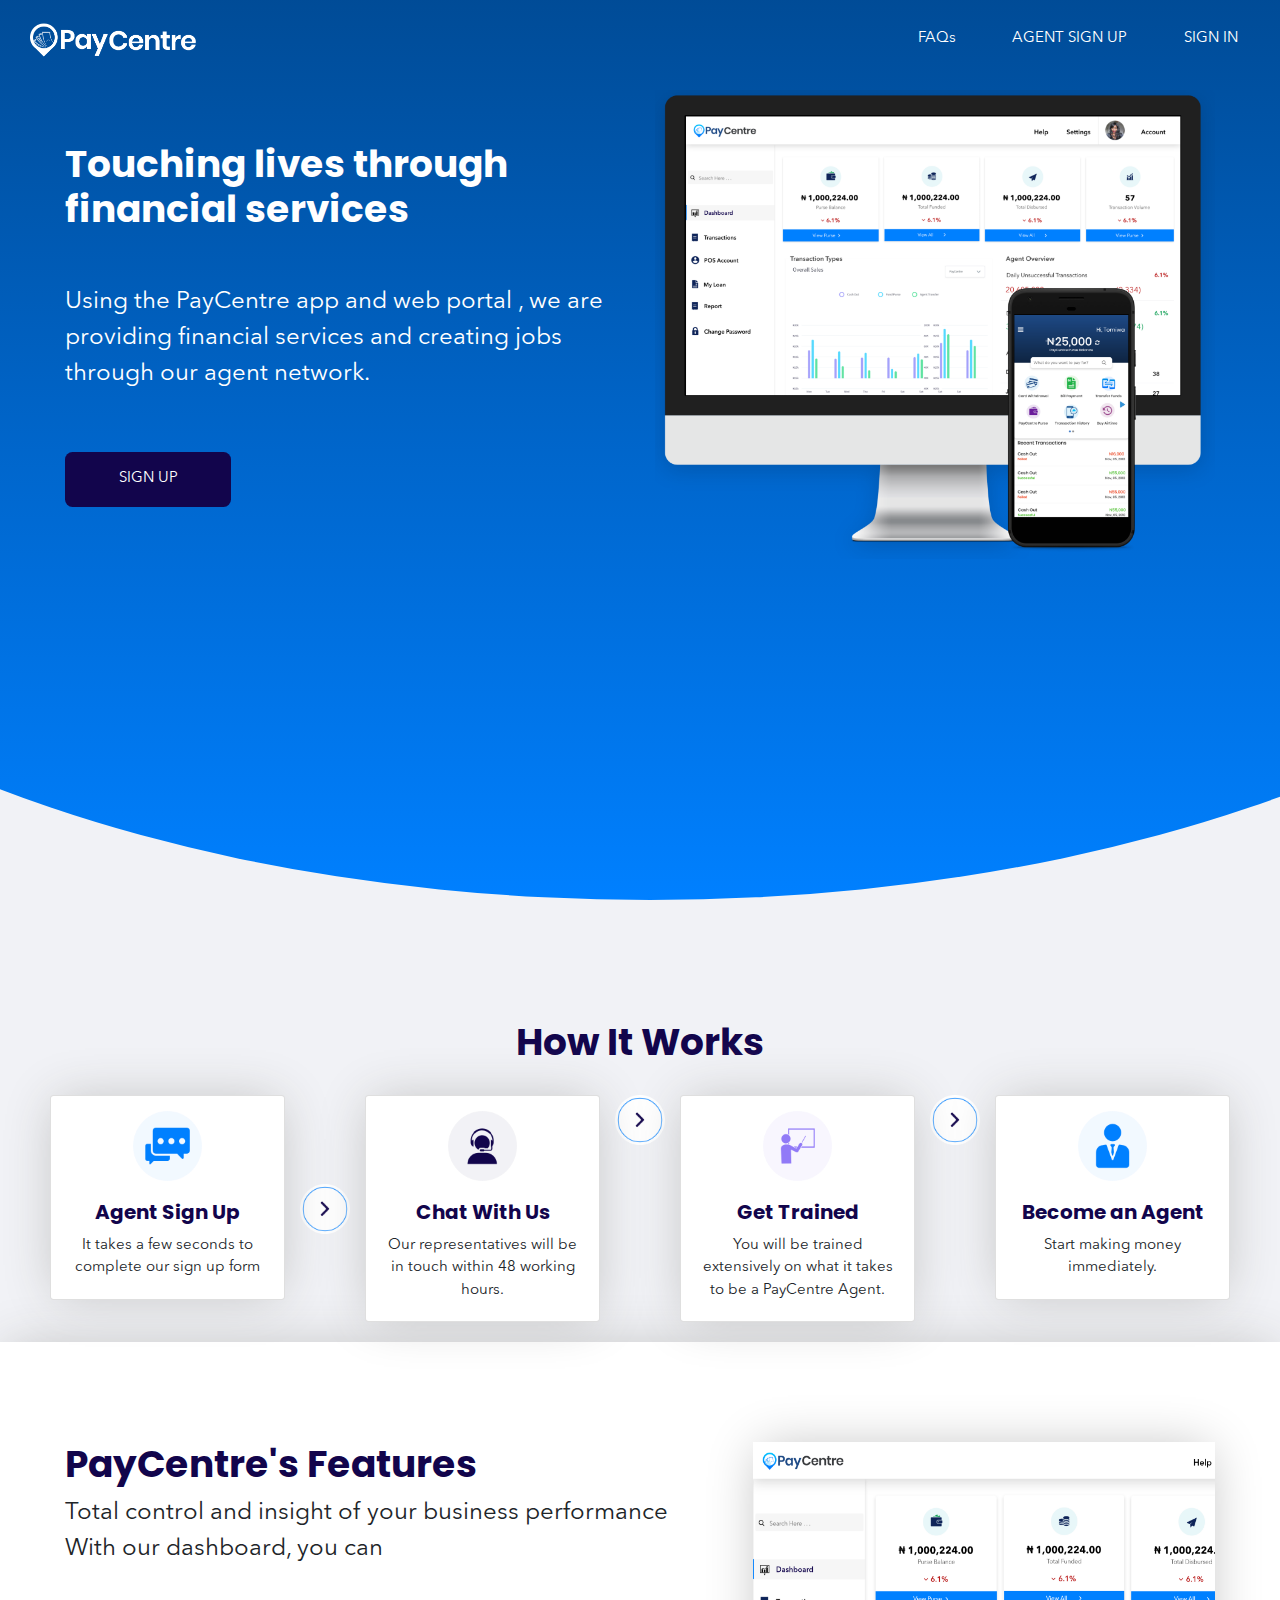
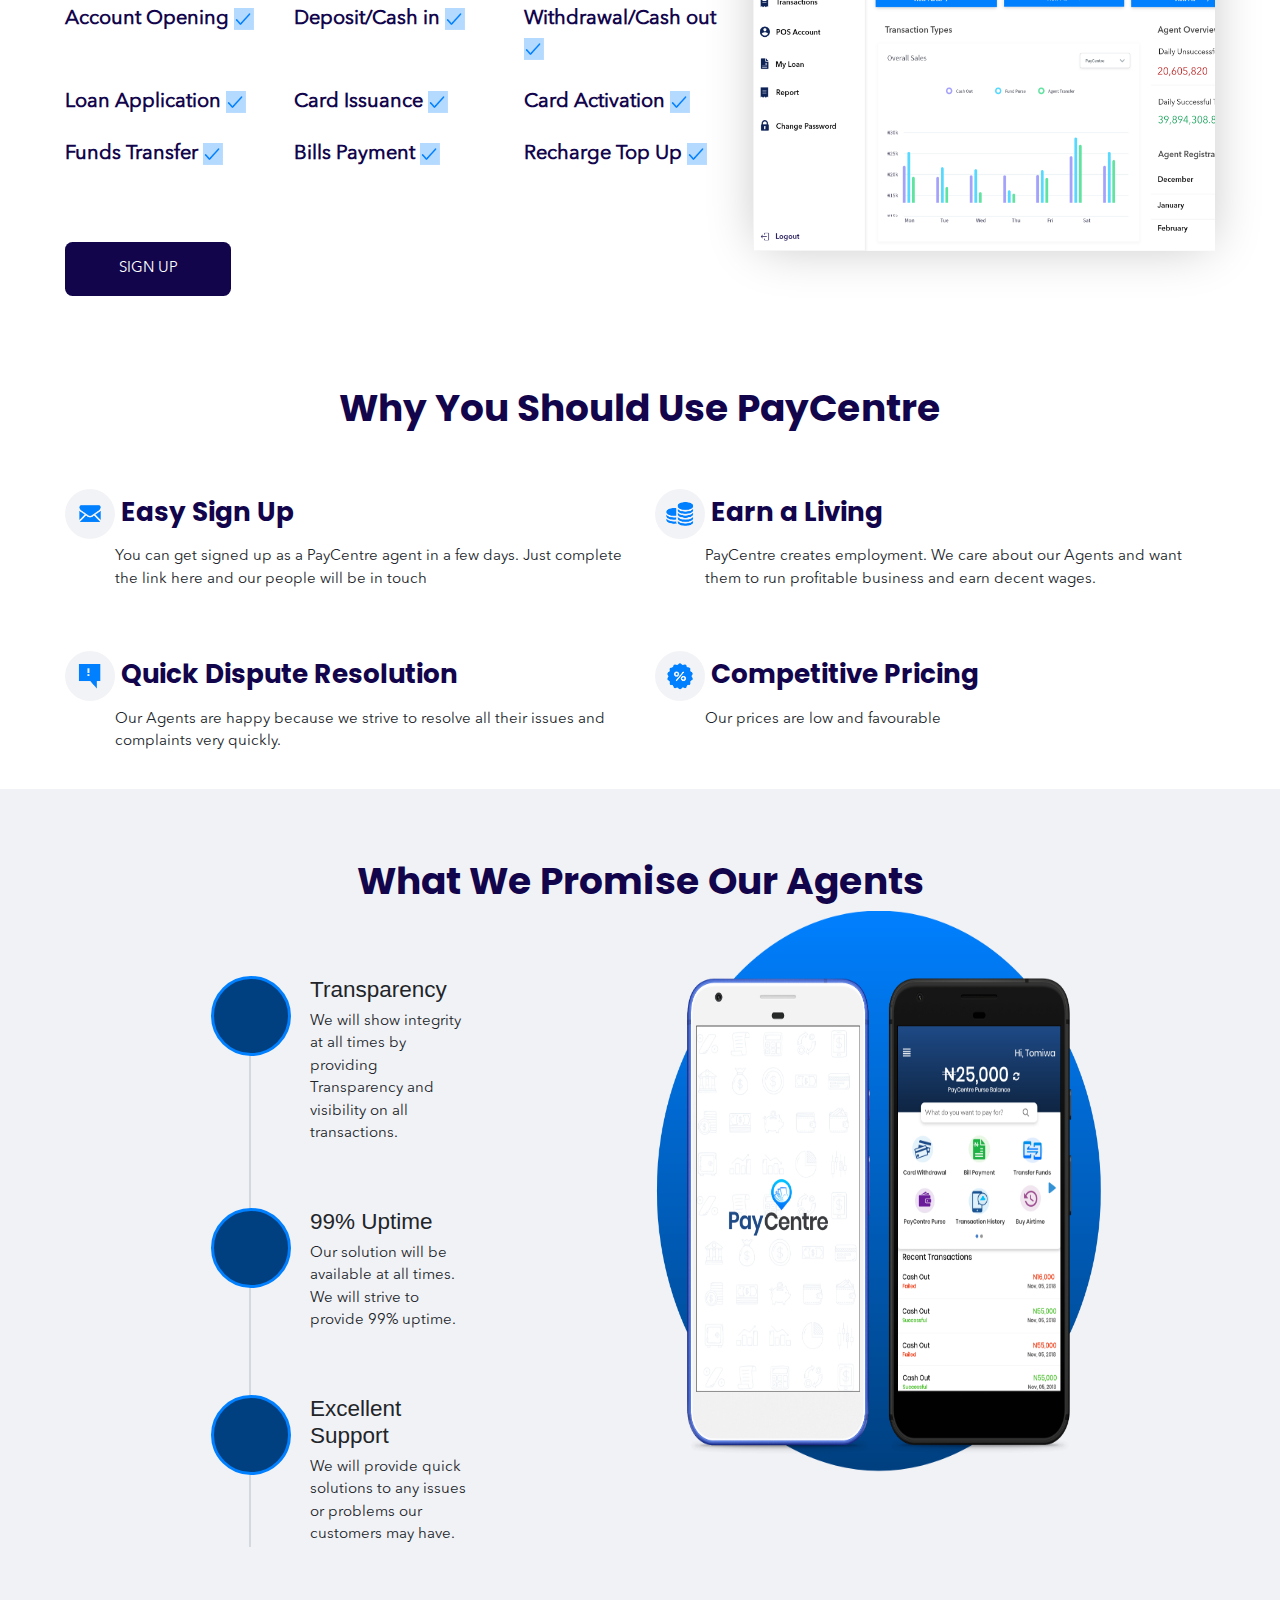
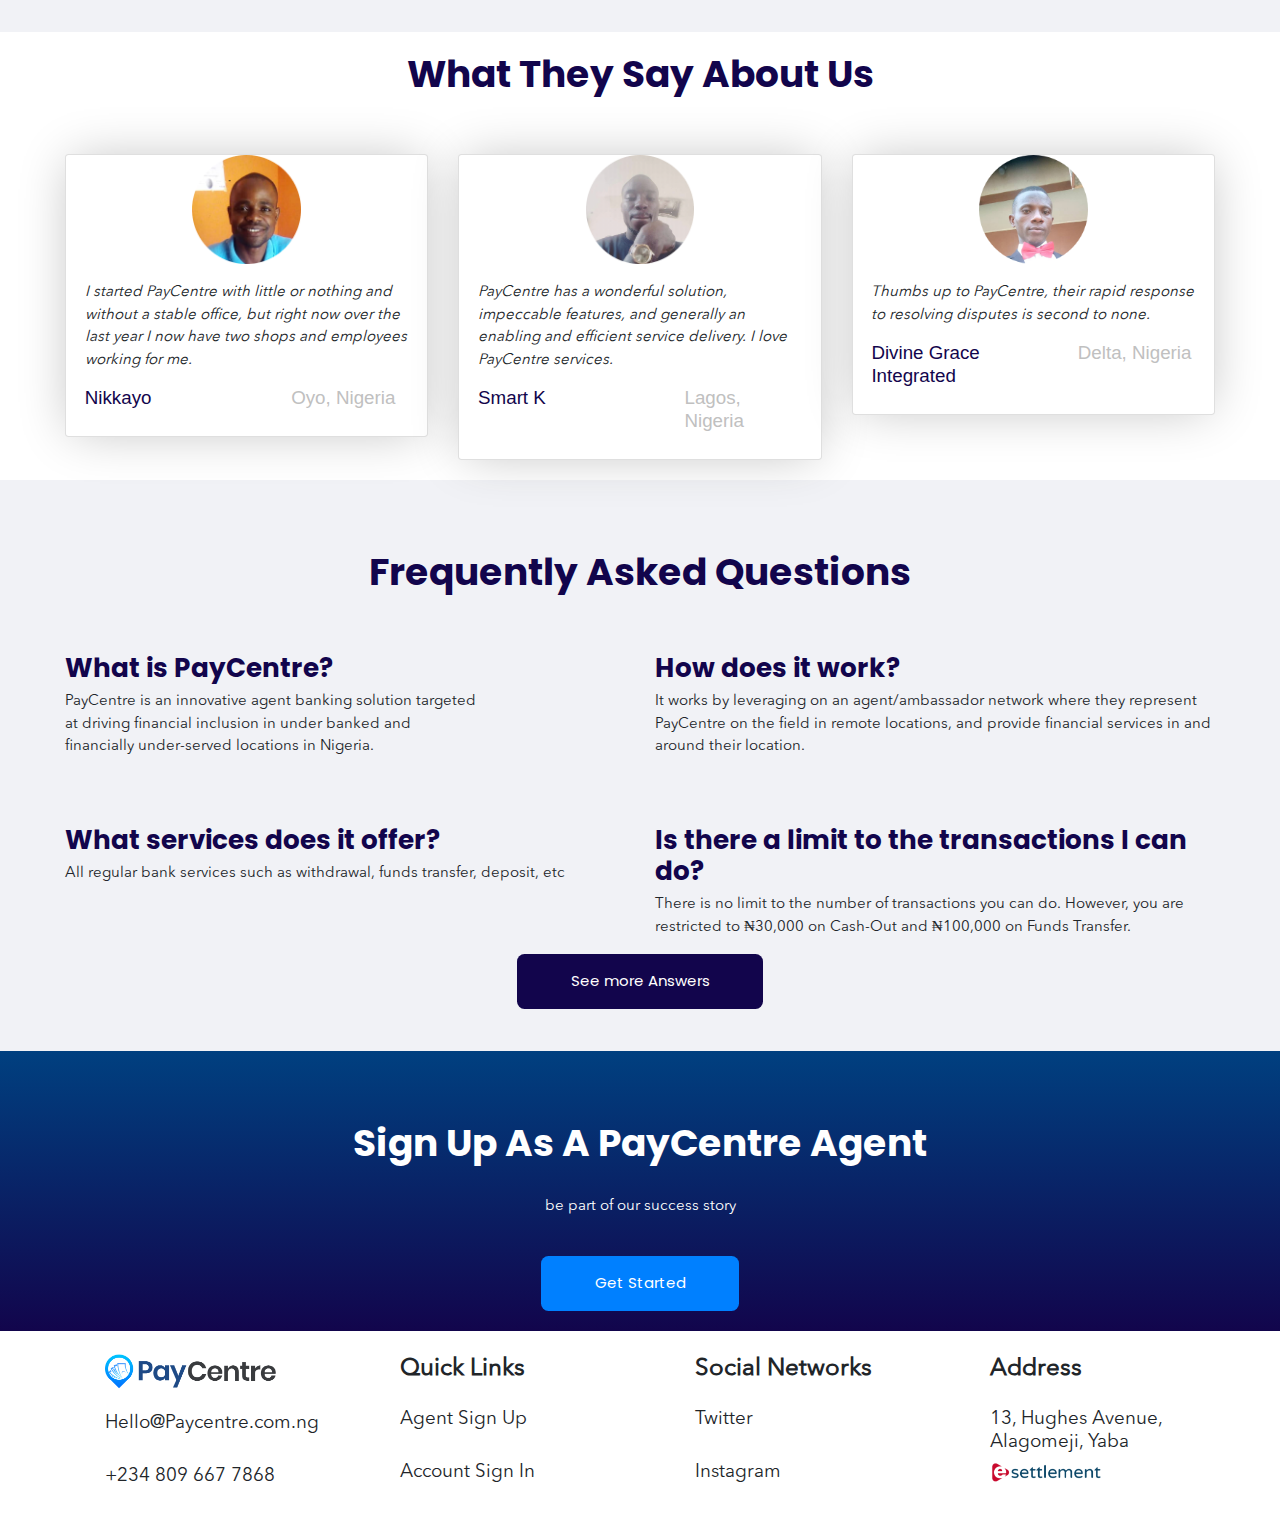
<file: index.html>
<!DOCTYPE html>
<html>

<head>
    <meta charset="utf-8" />
    <meta http-equiv="X-UA-Compatible" content="IE=edge">
    <title>PayCentre Africa</title>
    <meta name="viewport" content="width=device-width, initial-scale=1">
    <link rel="stylesheet" type="text/css" media="screen" href="css/style2.css" />
    <link rel="stylesheet" type="text/css" media="screen" href="css/bootStrap1.css" />
    <link rel="stylesheet" type="text/css" media="screen" href="css/responsive.css" />
    <script src="js/jQuery.js"></script>
    <script src="js/main.js"></script>
    <script src="https://stackpath.bootstrapcdn.com/bootstrap/4.2.1/js/bootstrap.min.js" integrity="sha384-B0UglyR+jN6CkvvICOB2joaf5I4l3gm9GU6Hc1og6Ls7i6U/mkkaduKaBhlAXv9k"
        crossorigin="anonymous"></script>
    <link href="https://fonts.googleapis.com/css?family=Poppins" rel="stylesheet">
    <link rel="stylesheet" href="https://use.fontawesome.com/releases/v5.6.3/css/all.css" integrity="sha384-UHRtZLI+pbxtHCWp1t77Bi1L4ZtiqrqD80Kn4Z8NTSRyMA2Fd33n5dQ8lWUE00s/"
        crossorigin="anonymous">


</head>

<body>
    <header class="header">
        <div class="container-fluid">
            <nav class="navbar navbar-expand-lg navbar-light mainNav py-0 ">
                <a class="logo hidden navbar-brand" href="index.html">
                    <img src="assets/wlogo.png" height="40px" alt="PayCentre">
                </a>
                <a class="logo2 hidden navbar-brand" href="index.html">
                    <img src="assets/blogo.png" height="40px" alt="PayCentre">
                </a>
                <!-- <a class="navbar-brand" href="#">PayCentre</a> -->
                <button class="navbar-toggler" type="button" data-toggle="collapse" data-target="#navbarNav"
                    aria-controls="navbarNav" aria-expanded="false" aria-label="Toggle navigation">
                    <span class="navbar-toggler-icon"></span>
                </button>
                <div class="collapse navbar-collapse" id="navbarNav">
                    <ul class="ave navbar-nav ml-auto">
                        <li class="nav-item scroll py-0"><a class="btn " href="faq.html">FAQs</a></li>
                        <li class="nav-item scroll py-0"><a class="btn " href="signup.html">AGENT SIGN UP</a></li>
                        <li class="nav-item scroll py-0"><a class="btn " href="#" href="#">SIGN
                                IN</a></li>
                    </ul>
                </div>
            </nav>
    </header>
    <!-- /.navbar -->



    <section class="first">
        <div class="container-fluid">
            <div class="row">
                <div class="col left vc" style="color: #fff">
                    <h1 class="pop left bo">
                        Touching lives through financial services
                    </h1>
                    <br />
                    <br />
                    <p class="c ave"> Using the PayCentre app and web portal , we are providing financial services and
                        creating jobs
                        through our agent network.</p>
                    <br />
                    <br />
                    <a href="signup.html" class="btn ave lpad btn-lg  role=" button" style="background-color:#12054c; color: #fff;">SIGN
                        UP</a>
                </div>
                <div class="col">
                    <img src="assets/mac.png" alt="Smiley face" height="100%" width="100%">
                </div>
            </div>
        </div>
    </section>
    <section id="sec">
        <dijk. lass="container-fluid">
            <div class="cen pad">
                <h1 class="pad pop blu bo">How It Works</h1>
                <br />
                <div class="row">
                    <div class="col">
                        <div class="card box">
                            <img src="assets/1 (10).png" class="card-img-top " style="margin-top:15px;" alt="...">
                            <div class="card-body">
                                <h5 class="card-title blu pop b">Agent Sign Up</h5>
                                <p class="card-text">It takes a few seconds to complete our sign up form </p>
                            </div>
                        </div>
                    </div>
                    <img src="assets/arrow.png" class="vc" height="50px" alt="...">
                    <div class="col">
                        <div class="card box">
                            <img src="assets/1 (9).png" style="margin-top:15px" class="card-img-top" alt="...">
                            <div class="card-body">
                                <h5 class="card-title blu b pop">Chat With Us</h5>
                                <p class="card-text">Our representatives will be in touch within 48 working hours.</p>
                            </div>
                        </div>
                    </div>
                    <img src="assets/arrow.png" class="" height="50px" alt="...">
                    <div class="col">
                        <div class="card box">
                            <img src="assets/1 (7).png" style="margin-top:15px" class="card-img-top" alt="...">
                            <div class="card-body">
                                <h5 class="card-title blu pop b">Get Trained </h5>
                                <p class="card-text">You will be trained extensively on what it takes to be a PayCentre
                                    Agent.</p>
                            </div>
                        </div>
                    </div>
                    <img src="assets/arrow.png" class="" height="50px" alt="...">

                    <div class="col">
                        <div class="card box">
                            <img src="assets/1 (8).png" style="margin-top:15px" class="card-img-top" alt="...">
                            <div class="card-body">
                                <h5 class="card-title blu pop b">Become an Agent</h5>
                                <p class="card-text">Start making money immediately.</p>
                            </div>
                        </div>
                    </div>
                </div>
            </div>
            </div>
    </section>

    <section class="white lpad pad box">
        <div class="container-fluid  ">
            <div class="row pad">
                <div class="col-7 left mr-auto">
                    <h1 class="pop blu bo">PayCentre's Features</h1>
                    <p class="c ave">

                        Total control and insight of your business performance<br />
                        With our dashboard, you can
                    </p>
                    <br />

                    <div class="row blu ave">
                        <div class="col b">Account Opening <img src="assets/check.png" alt="Smiley face" height="22"
                                width="20"></div>
                        <div class="col b">Deposit/Cash in <img src="assets/check.png" alt="Smiley face" height="22"
                                width="20"></div>
                        <div class="col b">Withdrawal/Cash out <img src="assets/check.png" alt="Smiley face" height="22"
                                width="20"></div>
                    </div>
                    <br />

                    <div class="row blu ave">
                        <div class="col b">Loan Application <img src="assets/check.png" alt="Smiley face" height="22"
                                width="20"></div>
                        <div class="col b">Card Issuance <img src="assets/check.png" alt="Smiley face" height="22"
                                width="20"></div>
                        <div class="col b">Card Activation <img src="assets/check.png" alt="Smiley face" height="22"
                                width="20"></div>
                    </div>
                    <br />

                    <div class="row blu ave">
                        <div class="col b">Funds Transfer <img src="assets/check.png" alt="Smiley face" height="22"
                                width="20"></div>
                        <div class="col b">Bills Payment <img src="assets/check.png" alt="Smiley face" height="22"
                                width="20"></div>
                        <div class="col b">Recharge Top Up <img src="assets/check.png" alt="Smiley face" height="22"
                                width="20"></div>
                    </div>
                    <br />
                    <a href="signup.html" class=" "> <button type="button" class="btn btn-lg ave" style="background-color:#12054c; color: #fff; margin-top: 50px">SIGN
                            UP</button>
                    </a>
                    <br />
                </div>
                <div class="col-5">
                    <img src="assets/half.png" class="box" alt="Smiley face" height="90%" width="100%">
                </div>
            </div>
        </div>
    </section>
    <section class="sec white">
        <div class="container-fluid">
            <h1 class="pad cen blu pop bo">Why You Should Use PayCentre</h1>
            <div class="row pad">
                <div class="col mr-auto">
                    <h3 class="pop blu bo">
                        <img src="assets/1 (2).png" class="" height="50px" alt="...">
                        Easy Sign Up
                    </h3>
                    <p class="lmar">You can get signed up as a PayCentre agent in a few days. Just complete
                        the link here <add link>
                            and our people will be in touch</p>
                </div>
                <div class="col">
                    <h3 class="pop blu bo">
                        <img src="assets/1 (11).png" class="" height="50px" alt="...">
                        Earn a Living
                    </h3>
                    <p class="lmar">PayCentre creates employment. We care about our Agents and want them to run
                        profitable business
                        and earn decent wages.</p>
                </div>
            </div>
            <br />
            <br />
            <div class="row">
                <div class="col mr-auto">
                    <h3 class="pop blu bo">
                        <img src="assets/1 (1).png" class="" height="50px" alt="...">
                        Quick Dispute Resolution
                    </h3>
                    <p class="lmar">Our Agents are happy because we strive to resolve all their issues and complaints
                        very quickly.</p>
                </div>
                <div class="col">
                    <h3 class="pop blu bo">
                        <img src="assets/1 (12).png" class="" height="50px" alt="...">
                        Competitive Pricing
                    </h3>
                    <p class="lmar">Our prices are low and favourable</p>
                </div>
            </div>
        </div>
    </section>
    <section>
        <div class="container-fluid ">
            <h1 class="cen pad blu pop bo">What We Promise Our Agents</h1>
            <div class="row">
                <div class="col">
                    <div class="container mt-5 mb-5">
                        <div class="row">
                            <div class="col-md-6 offset-md-3">
                                <ul class="timeline">
                                    <li>
                                        <h4>Transparency</h4>

                                        <p>We will show integrity at all times by providing Transparency and visibility
                                            on all transactions.</p>
                                    </li>
                                    <br />
                                    <li>
                                        <h4>99% Uptime</h4>
                                        <p>Our solution will be available at all times. We will strive to provide 99%
                                            uptime.</p>
                                    </li>
                                    <br />
                                    <li>
                                        <h4>Excellent Support</h4>
                                        <p>We will provide quick solutions to any issues or problems our customers may
                                            have.</p>
                                    </li>
                                </ul>
                            </div>
                        </div>
                    </div>

                </div>
                <div class="col">
                    <img src="assets/1 (1a).png" alt="Smiley face" height="80%" width="80%">
                </div>
            </div>
        </div>
    </section>
    <section class="sec white">
        <div class="container-fluid">
            <h1 class="cen blu pop bo">What They Say About Us</h1>
            <div class="row pad">
                <div class="col">
                    <div class="card box">
                        <img src="assets/1 (3).png" class="card-img-top" alt="..." height="20%" width="20%">
                        <div class="card-body">
                            <p class="card-text italic">I started PayCentre with little or nothing and without a stable
                                office, but right now over the last year I now have two shops and employees working for
                                me.</p>
                            <div class="row">
                                <div class="blu col-md-5 mr-auto">
                                    <h5>Nikkayo </h5>
                                </div>
                                <div class="col-md-5 grey">
                                    <h5>Oyo, Nigeria</h5>
                                </div>
                            </div>
                        </div>
                    </div>
                </div>
                <div class="col">
                    <div class="card box">
                        <img src="assets\1 (4)a.png" class="card-img-top" alt="..." height="20%" width="20%">
                        <div class="card-body">
                            <p class="card-text italic">PayCentre has a wonderful solution, impeccable features, and
                                generally an enabling and efficient service delivery. I love PayCentre services.</p>
                            <div class="row">
                                <div class="blu col-md-5 mr-auto">
                                    <h5>Smart K</h5>
                                </div>
                                <div class="col-md-5 grey">
                                    <h5>Lagos, Nigeria</h5>
                                </div>
                            </div>
                        </div>
                    </div>
                </div>
                <div class="col">
                    <div class="card box">
                        <img src="assets/1 (6).png" class="card-img-top" alt="..." height="20%" width="20%">
                        <div class="card-body">
                            <p class="card-text italic">Thumbs up to PayCentre, their rapid response to resolving
                                disputes is second to none.</p>
                            <div class="row">
                                <div class="blu col-md-5 mr-auto">
                                    <h5>Divine Grace Integrated</h5>
                                </div>
                                <div class="col-md-5 grey">
                                    <h5>Delta, Nigeria</h5>
                                </div>
                            </div>
                        </div>
                    </div>
                </div>

            </div>
        </div>
    </section>
    <section ">
        <div class=" container-fluid cen pad ">
            <h1 class=" cen blu pop bo">Frequently
        Asked
        Questions</h1>
        <div class="row pad left">
            <div class="col-6 rpadd">
                <h3 class="blu pop bo">What is PayCentre?</h3>
                <p>PayCentre is an innovative agent banking solution targeted at driving financial inclusion in under
                    banked and financially under-served locations in Nigeria.</p>
            </div>
            <div class="col">
                <h3 class="blu pop bo">How does it work?</h3>
                <p>It works by leveraging on an agent/ambassador network where they represent PayCentre on the field in
                    remote locations, and provide financial services in and around their location. </p>
            </div>
        </div>
        <div class="row pad left">

            <div class="col-6">
                <h3 class="blu pop bo">What services does it offer?</h3>
                <p>
                    All regular bank services such as withdrawal, funds transfer, deposit, etc
                </p>
            </div>
            <div class="col">
                <h3 class="blu pop bo">
                    Is there a limit to the transactions I can do?
                </h3>
                <p>
                    There is no limit to the number of transactions you can do. However, you are restricted to ₦30,000
                    on Cash-Out and ₦100,000 on Funds Transfer.
                </p>
            </div>
        </div>
        <a href="/faq.html" class="bo"> <button type="button" class="btn btn-lg pop " style="background-color:#12054c; color: #fff;">See
                more Answers</button>
        </a>
        </div>
        <br />
    </section>
    <section class="blue">
        <div class="container-fluid cen">
            <h1 class="cen pad pop bo">Sign Up As A PayCentre Agent</h1>
            <br />
            <p> be part of our success story</p>
            <br />
            <a href="signup.html" class="bo"> <button type="button" class="btn btn-lg pop b" style="background-color:#0080ff; color: #fff;">Get
                    Started</button>
            </a>
        </div>
    </section>
    <section class="footer white">
        <div class="container-fluid">
            <div class="row">
                <div class="col">
                    <ul style="list-style-type:none;">
                        <li><img src="assets/blogo.png" height="40px" alt="PayCentre">
                        </li>
                        <br />
                        <h5>
                            <li class="ave">Hello@Paycentre.com.ng</li>
                        </h5>
                        <br />
                        <h5>
                            <li class="ave">+234 809 667 7868</li>
                        </h5>
                    </ul>
                </div>
                <div class="col">
                    <ul style="list-style-type:none;">
                        <li class="b c ave">Quick Links</li>
                        <br />
                        <h5>
                            <li class=" ave">Agent Sign Up</li>
                        </h5>
                        <br />
                        <h5>
                            <li class=" ave">Account Sign In</li>
                        </h5>
                    </ul>
                </div>
                <div class="col">
                    <ul style="list-style-type:none;">
                        <li class="b c ave">Social Networks</li>
                        <br />
                        <h5>
                            <li class=" ave">Twitter</li>
                        </h5>
                        <br />

                        <h5>
                            <li class=" ave">Instagram</li>
                        </h5>
                    </ul>
                </div>
                <div class="col">
                    <ul style="list-style-type:none;">
                        <li class="b c ave">Address</li>
                        <br />
                        <h5>
                            <li class=" ave">13, Hughes Avenue, Alagomeji, Yaba</li>
                        </h5>
                        <h5>
                            <li class="ave"><img src="assets/1 (2a).png" alt="Smiley face" height="50%" width="50%">
                            </li>
                        </h5>
                    </ul>
                </div>
            </div>
        </div>
    </section>
    <script>
        $(window).on('scroll', function () {
            if ($(window).scrollTop() > 40) {
                $("header").addClass('fixedHeader animated fadeInUp');
            } else {
                $("header").removeClass('fixedHeader animated fadeInUp');
            }
        });
    </script>
</body>

</html>
</file>
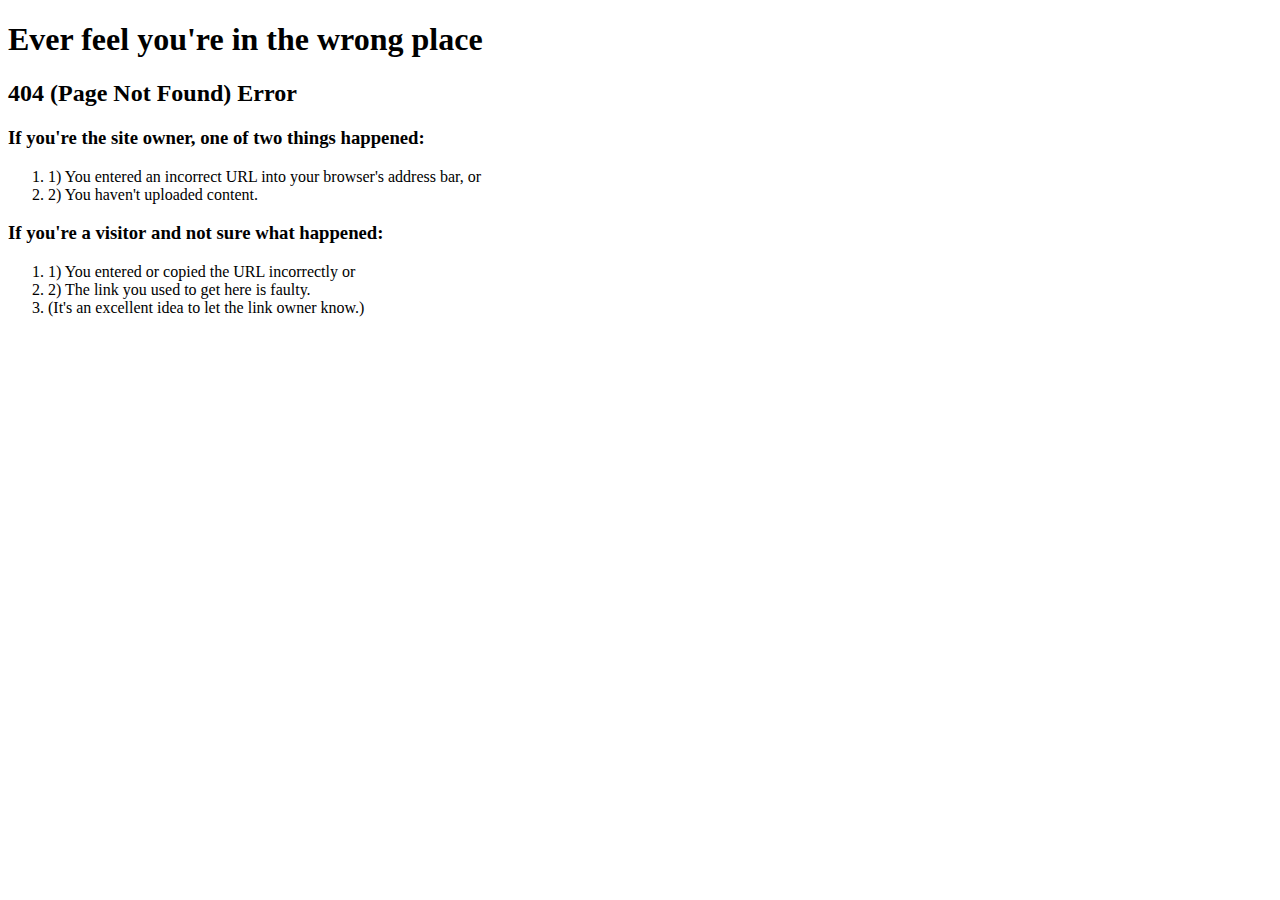
<file: js/css/overlays/02.html>
<!DOCTYPE html PUBLIC "-//W3C//DTD XHTML 1.0 Transitional//EN" "http://www.w3.org/TR/xhtml1/DTD/xhtml1-transitional.dtd">
<html xmlns="http://www.w3.org/1999/xhtml">

<head>
<meta http-equiv="Content-Type" content="text/html; charset=utf-8" />
<title>404 (Page Not Found) Error - Ever feel like you're in the wrong place?</title>

<link href="http://p3nlhclust404.shr.prod.phx3.secureserver.net/SharedContent/404-etc-styles.css" rel="stylesheet" type="text/css" media="screen" />

</head>

<body>

        <div class="body-404">
                <h1>
                        <span>Ever feel you're in the wrong place</span>
                </h1>

                <div class="info-container">
                        <div class="inner-border clear-fix">
                                <h2 class="info-top">
                                        404 (Page Not Found) Error
                                </h2>

                                <div class="site-owner-404">
                                        <h3>If you're the <strong>site owner,</strong> one of two things happened:</h3>
                                        <ol>
                                                <li>
                                                        1) You entered an incorrect URL into your browser's address bar, or
                                                </li>
                                                <li>
                                                        2) You haven't uploaded content.
                                                </li>
                                        </ol>
                                </div>

                                <div class="site-visitor-404">
                                        <h3>If you're a <strong>visitor</strong> and not sure what happened:</h3>
                                        <ol>
                                                <li>
                                                        1) You entered or copied the URL incorrectly or
                                                </li>
                                                <li>
                                                        2) The link you used to get here is faulty.
                                                </li>
                                                <li class="last">
                                                        (It's an excellent idea to let the link owner know.)
                                                </li>
                                        </ol>
                                </div>
                        </div>
                </div>
        </div>

</body>
</html>
</file>
<file: css/style2.css>
/* @font-face {
    font-family: AnenirNext;
    src: url(fonts/AvenirNextLTPro-It.otf);
    font-style: italic;

} */

@font-face {
    font-family: AnenirNext;
    src: url(fonts/AvenirNextLTPro-Regular.otf);
}

/* @font-face {
    font-family: AnenirNext;
    src: url(fonts/AvenirNextLTPro-Bold.otf);
    font-weight: bold;
} */

.trans {
    background-color: transparent;
    color: #fff;
}

.fit {
    padding-right: 0px;
    padding-left: 0px;
    margin-right: 0px;
    margin-left: 0px;
}

.pad {
    padding-top: 50px;
}

.rpadd {
    padding-right: 164px !important;

}

html,
body {
    height: 100%;
    background-color: #f1f2f6;
    font-size: 15px;
}

.padd {
    padding-left: 80px;
    padding-right: 80px;
}

h1 {
    font-family: 'Poppins', sans-serif;
    font-weight: bold;
    font-size: 26px;
}

.first {
    position: relative;
    overflow: hidden;
    height: 100%;
    padding-top: 90px;
    background-color: #f1f2f6;

}

.first::before {
    border-radius: 100%;
    position: absolute;
    background-image: linear-gradient(#004080, #0080ff);
    right: -450px;
    left: -430px;
    top: -200px;
    content: '';
    bottom: 0
}

/* .first {
    height: 100vh;
    min-height: 400px;
    background-size: cover;
    background-image: linear-gradient(#004080, #0080ff);
    background-color: #f1f2f6;
    background-position: top center;
    border-bottom-left-radius: 35%;
    padding-top: 100px;
} */

.fir {
    height: 20vh;
    min-height: 400px;
    background-size: cover;
    background-image: linear-gradient(#004080, #0080ff);
    background-position: top center;
    border-bottom-left-radius: 30%;
    padding-top: 50px;
}



.affix {
    background-color: #0080ff;
    -webkit-transition: padding 0.2s ease-out;
    -moz-transition: padding 0.2s ease-out;
    -o-transition: padding 0.2s ease-out;
    transition: padding 0.2s ease-out;
}

@media (min-width:768px) {
    .affix-top {
        /* navbar style at top */
        background-color: transparent;
        border-color: transparent;
        padding: 15px;
        -webkit-transition: all 0.5s ease;
        -moz-transition: all 0.5s ease;
        -o-transition: all 0.5s ease;
        transition: all 0.5s ease;
    }
}

nav .navbar-nav .nav-link,
nav .navbar-brand {
    color: white;
}

section {
    padding-top: 20px;
    padding-bottom: 20px;
    padding-left: 50px;
    padding-right: 50px;
}

.left {
    text-align: left;
}

.cen {
    text-align: center;
    align-items: center;
}

.white {
    background-color: #fff;
}

h5 {
    font-family: 'Poppins', sans-serif;
    font-weight: extra-bold;
}

.blue {
    background-image: linear-gradient(#004080, #12054c);
    color: #fff;

}

.sec {
    /* height: calc(50% - 70px);
    height: 80vh; */
}

.blu {
    color: #12054c;
}

.grey {
    color: #C0C0C0;
}

.box {
    -webkit-box-shadow: 0px 0px 49px -6px rgba(192, 192, 192, 1);
    -moz-box-shadow: 0px 0px 49px -6px rgba(192, 192, 192, 1);
    box-shadow: 0px 0px 49px -6px rgba(192, 192, 192, 1);
}

.mar {
    margin: 0 10px 0 10px;
}

.pop {
    font-style: bold;
    font-family: 'Poppins', sans-serif;
}

.ave,
p {
    font-family: AnenirNext;
}

.italic {
    font-family: AnenirNext;
    font-style: italic;
}


/* timelin */

ul.timeline {
    list-style-type: none;
    position: relative;
}

ul.timeline:before {
    content: '';
    background: #d4d9df;
    display: inline-block;
    position: absolute;
    left: 29px;
    width: 2px;
    height: 100%;
    z-index: 400;
}

ul.timeline>li {
    margin: 20px 0;
    padding-left: 50px;
}

ul.timeline>li:before {
    content: ' ';
    background: #004080;
    display: inline-block;
    position: absolute;
    border-radius: 50%;
    border: 3px solid #0080ff;
    left: -9px;
    width: 80px;
    height: 80px;
    z-index: 400;
}

.b {
    font-weight: bold;
    font-size: 20px;
}

.c {
    font-size: 24px;
}

/**Header**/
.header {
    position: absolute;
    left: 0;
    right: 0;
    top: 0;
    width: 100%;
    z-index: 3;
    padding: 15px 0;
}

.header.fixedHeader {
    position: fixed;
    left: 0;
    top: 0;
    width: 100%;
    background: #fff;
    box-shadow: 1px 1px 3px rgba(0, 0, 0, 0.2);
    z-index: 99;
}

.header .logo2 {
    display: none;

}

.header.navbar-light .navbar-toggler-icon {
    background-image: url("data:image/svg+xml;charset=utf8,%3Csvg viewBox='0 0 30 30' xmlns='http://www.w3.org/2000/svg'%3E%3Cpath stroke='rgba(255, 255, 255, 0.5)' stroke-width='2' stroke-linecap='round' stroke-miterlimit='10' d='M4 7h22M4 15h22M4 23h22'/%3E%3C/svg%3E")
}

.header.fixedHeader .logo {
    display: none;
}

.header.fixedHeader .logo2 {
    display: block !important;
}

.header.fixedHeader .mainNav ul li a {
    color: #000;
}

.mainNav {}

.mainNav ul {}

.mainNav ul li {
    display: inline-block;
    margin-left: 32px;
}

.mainNav ul li a {
    color: #fff;
    line-height: .5;
    /* font-size: 17px; */
}

.mainNav ul li.active a {
    color: #007bff !important;
}

.mainNav ul li a:hover {
    color: #007bff !important;
}

.lpad {
    padding-left: 50px;
}

.rpad {
    padding-right: 50px;
}

.t {
    padding-bottom: 3.25rem;
}

.vc {
    margin: auto;
}

.bo {
    font-weight: bold;
}

.lmar {
    margin-left: 50px;
}
</file>
<file: css/responsive.css>
@media(min-width:768px) and (max-width:990px) {


    .mainNav ul li {
        margin-left: 20px;
    }

    .bannerCont p {
        line-height: 50px;
    }

    .wedoImg,
    .contactSec {
        overflow: hidden;
    }

    .wedoImg img {
        height: 100%;
        width: auto;
    }

    .wedocont {
        min-height: 390px;
        padding: 17px 15px;
        position: relative;
    }

    .paddingRight {
        padding-right: 0;
    }

    .singleTest {
        padding: 0 60px;
        text-align: center;
    }

    .noPaddingLeft {
        padding-left: 15px !important;
    }

    .phone {
        margin-top: 50px;
    }
}

@media(min-width:320px) and (max-width:767px) {
    /* img {
        display: none;
    } */

    .mobileMenu {
        width: 25px;
        height: 20px;
        line-height: .2;
        position: absolute;
        right: 15px;
        top: -28px;
        cursor: pointer;
    }

    .mobileMenu span {
        width: 100%;
        height: 2px;
        background: #fff;
        display: inline-block;
    }

    .fixedHeader .mobileMenu span {
        background: #000;
    }

    .mainNav ul {
        background: #fff;
        /* display: none; */
        left: 0;
        margin: auto;
        padding-top: 5px;
        position: relative;
        text-align: right;
        width: 100%;
    }

    .mainNav ul li {
        display: block;
        margin-left: 0;
    }

    .mainNav ul li a {
        display: block;
        margin: 10px 0;
        color: #333
    }

    .bannerCont h1 {
        font-size: 85px;
        margin-top: 30px;
    }

    .bannerCont p {
        line-height: 40px;
    }

    .travelBtn {
        padding: 17px 20px;
    }

    .wedocont {
        padding: 50px 0;
    }

    .wedocont.one::after {
        border-color: transparent transparent #fff;
        border-style: solid;
        border-width: 0 12px 13px;
        content: "";
        height: 0;
        left: 0;
        margin: auto;
        position: absolute;
        right: 0;
        top: -13px;
        width: 0;
    }

    .wedocont.two::after {
        border-color: transparent transparent #fff;
        border-style: solid;
        border-width: 0 12px 13px;
        content: "";
        height: 0;
        left: 0;
        margin: auto;
        position: absolute;
        right: 0;
        top: -12px;
        width: 0;
        z-index: 1;
        transform: rotate(0deg);
    }

    #todo {
        overflow: hidden;
    }

    .calltoActCont p {
        margin-bottom: 32px;
        margin-left: 0;
    }

    .calltoActCont h2 {
        font-size: 120px;
    }

    .vidContent h2 {
        font-size: 0px;
    }

    .videoSection {
        height: 0px;
    }

    .conttopRight {
        bottom: 0;
        left: 0;
        margin-bottom: 50px;
    }

    .paddingRight {
        padding-right: 0;
    }

    .contactForm {
        margin-left: 15px;
        padding: 20px;
        margin-top: 40px;
    }

    .contactForm::after {
        width: 50%;
    }

    .contFormBott {
        padding-left: 0;
    }

    .topTitle h3 {
        line-height: 24px;
    }

    .singleConForm {
        padding-left: 95px;
    }

    .singleTest {
        padding: 0;
    }

    #instRow {
        padding: 0 25px;
    }

    .footer {
        padding: 80px 0;
    }

    .logo2.footerlo {
        margin-bottom: 30px;
    }

    .socialfooter {
        margin-top: 30px;
        margin-left: 15px;
    }

    .copyPera {
        margin-left: 15px;
    }

    .contactSec {
        overflow: hidden;
    }

    .subsForm input {
        width: 100%;
        margin-bottom: 10px;
    }

    .subsNotice p,
    .consNotice p {
        font-family: "Merriweather", serif;
        font-size: 24px;
        padding: 0 20px;
        width: 100%;
    }

    .subsForm {
        width: 100%;
    }

    .subsForm input {
        padding: 15px 30px;
    }

    .subsForm button {
        position: relative;
    }

}
</file>
